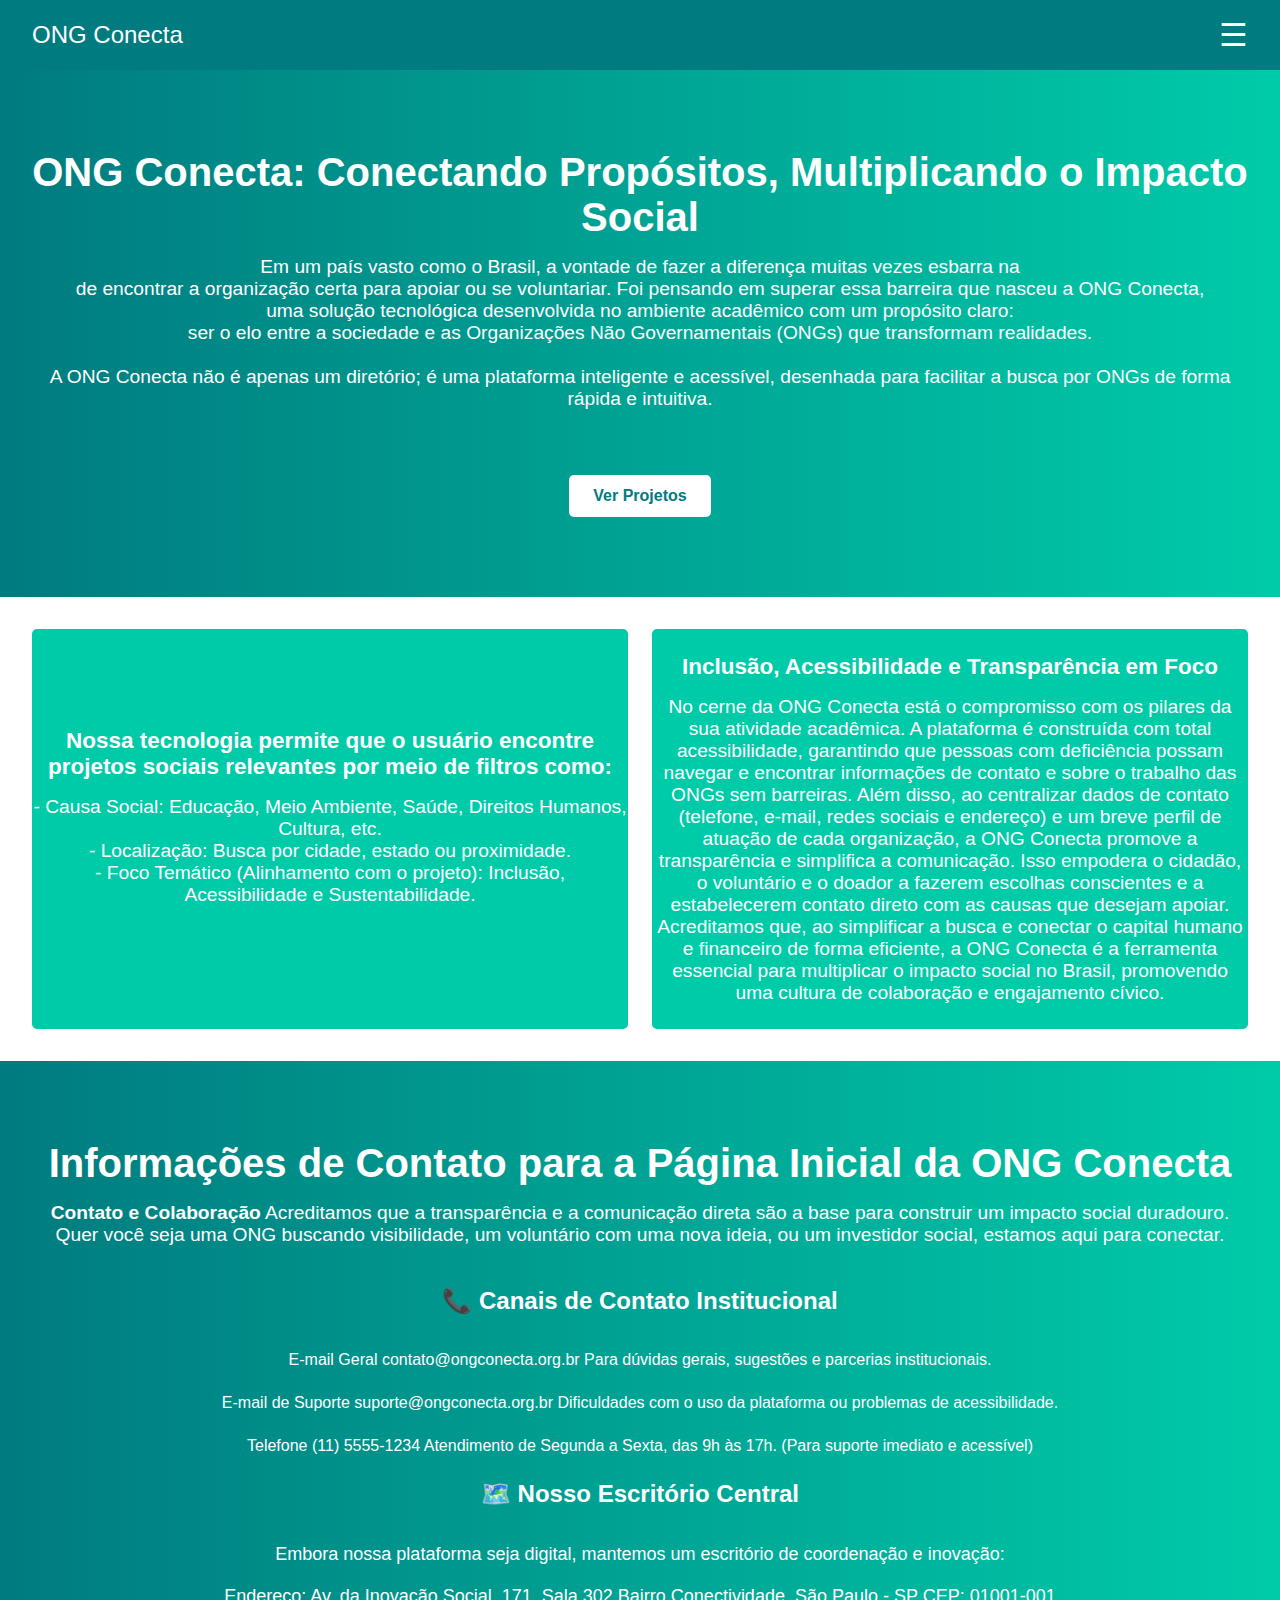
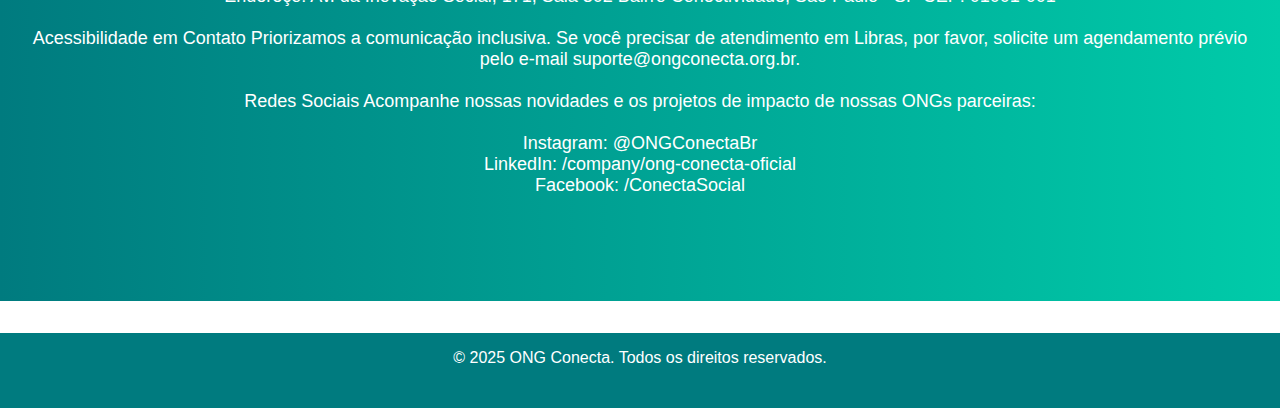
<file: index.html>
<!DOCTYPE html>
<html lang="pt-BR">

<head>
    <meta charset="UTF-8">
    <meta name="viewport" content="width=device-width, initial-scale=1.0">
    <meta name="description" content="Plataforma de gestão e engajamento para ONGs.">
    <title>ONG Conecta - Início</title>
    <link rel="stylesheet" href="assets/css/style.css">
    <link rel="icon" href="assets/images/favicon.png">
</head>

<body>
    <header>
        <a href="#" class="logo">ONG Conecta</a>

        <button class="toggle-button" id="menu-toggle">
            &#9776;
        </button>

        <nav class="navbar" id="mainNavbar">
            <ul>
                <li><a href="index.html">Início</a></li>
                <li><a href="pages/projects.html">Projetos</a></li>
                <li style="background-color: #fff; border-radius: 25px;"><a href="pages/cadastro.html"
                        style="color: #000;">Cadastrar</a></li>
            </ul>
        </nav>
    </header>

    <main>
        <section class="hero">
            <h2 class="hero-title">ONG Conecta: Conectando Propósitos, Multiplicando o Impacto Social</h2>
            <p class="hero-description">
                Em um país vasto como o Brasil, a vontade de fazer a diferença muitas vezes esbarra na <br /> de
                encontrar a organização certa para apoiar ou se voluntariar. Foi pensando em superar essa barreira que
                nasceu a ONG Conecta,<br /> uma solução tecnológica desenvolvida no ambiente acadêmico com um propósito
                claro:<br /> ser o elo entre a sociedade e as Organizações Não Governamentais (ONGs) que transformam
                realidades. <br /><br />
                A ONG Conecta não é apenas um diretório; é uma plataforma inteligente e acessível, desenhada para
                facilitar a busca por ONGs de forma rápida e intuitiva.
            </p>
            <a href="pages/projects.html" class="btn">Ver Projetos</a>
        </section>

        <section class="highlights">
            <article>
                <h3>Nossa tecnologia permite que o usuário encontre projetos sociais relevantes por
                    meio de filtros como:
                </h3>
                <p>
                    - Causa Social: Educação, Meio Ambiente, Saúde, Direitos Humanos, Cultura, etc. <br />
                    - Localização: Busca por cidade, estado ou proximidade. <br />
                    - Foco Temático (Alinhamento com o projeto): Inclusão, Acessibilidade e Sustentabilidade.
                </p>
            </article>

            <article>
                <h3 style="padding-top: 25px;">Inclusão, Acessibilidade e Transparência em Foco</h3>
                <p>
                    No cerne da ONG Conecta está o compromisso com os pilares da sua atividade acadêmica. A plataforma é
                    construída com total acessibilidade, garantindo que pessoas com deficiência possam navegar e
                    encontrar
                    informações de contato e sobre o trabalho das ONGs sem barreiras.

                    Além disso, ao centralizar dados de contato (telefone, e-mail, redes sociais e endereço) e um breve
                    perfil de atuação de cada organização, a ONG Conecta promove a transparência e simplifica a
                    comunicação.
                    Isso empodera o cidadão, o voluntário e o doador a fazerem escolhas conscientes e a estabelecerem
                    contato direto com as causas que desejam apoiar.

                    Acreditamos que, ao simplificar a busca e conectar o capital humano e financeiro de forma eficiente,
                    a
                    ONG Conecta é a ferramenta essencial para multiplicar o impacto social no Brasil, promovendo uma
                    cultura
                    de colaboração e engajamento cívico.
                </p>
            </article>
        </section>

        <section class="hero">
            <h2 class="hero-title">Informações de Contato para a Página Inicial da ONG Conecta</h2>
            <p class="hero-description">
                <strong>Contato e Colaboração</strong>
                Acreditamos que a transparência e a comunicação direta são a base para construir um impacto social
                duradouro. Quer você seja uma ONG buscando visibilidade, um voluntário com uma nova ideia, ou um
                investidor social, estamos aqui para conectar.
            </p>

            <h2>📞 Canais de Contato Institucional</h2>
            <br>
            <br>
            <p>E-mail Geral contato@ongconecta.org.br Para dúvidas gerais, sugestões e parcerias institucionais.</p>
            <p>E-mail de Suporte suporte@ongconecta.org.br Dificuldades com o uso da plataforma ou problemas de
                acessibilidade.</p>
            <p>Telefone (11) 5555-1234 Atendimento de Segunda a Sexta, das 9h às 17h. (Para suporte imediato e
                acessível)</p>

            <h2>🗺️ Nosso Escritório Central</h2>
            <br>
            <br>
            <p style="font-size: large;">
                Embora nossa plataforma seja digital, mantemos um escritório de coordenação e inovação:
                <br>
                <br>
                Endereço: Av. da Inovação Social, 171, Sala 302
                Bairro Conectividade, São Paulo - SP
                CEP: 01001-001
                <br>
                <br>
                Acessibilidade em Contato
                Priorizamos a comunicação inclusiva. Se você precisar de atendimento em Libras, por favor, solicite um
                agendamento prévio pelo e-mail suporte@ongconecta.org.br.
                <br>
                <br>
                Redes Sociais
                Acompanhe nossas novidades e os projetos de impacto de nossas ONGs parceiras:
                <br>
                <br>
                Instagram: @ONGConectaBr
                <br>
                LinkedIn: /company/ong-conecta-oficial
                <br>
                Facebook: /ConectaSocial
            </p>
        </section>

        <!--<section class="highlights">
            <article>
                <img src="https://picsum.photos/400/250" alt="Imagem de projeto">
                <h3>Educação para Todos</h3>
                <p>Capacitando jovens em situação de vulnerabilidade através da educação.</p>
            </article>
            <article>
                <img src="https://picsum.photos/401/250" alt="Imagem de projeto">
                <h3>Saúde e Esperança</h3>
                <p>Promovendo ações de saúde e bem-estar em comunidades carentes.</p>
            </article>
            <article>
                <img src="https://picsum.photos/402/250" alt="Imagem de projeto">
                <h3>Meio Ambiente Vivo</h3>
                <p>Campanhas de preservação ambiental e reflorestamento urbano.</p>
            </article>
        </section>-->
    </main>

    <footer>
        <p>&copy; 2025 ONG Conecta. Todos os direitos reservados.</p>
    </footer>
    <script src="assets/js/main.js"></script>
</body>

</html>
</file>
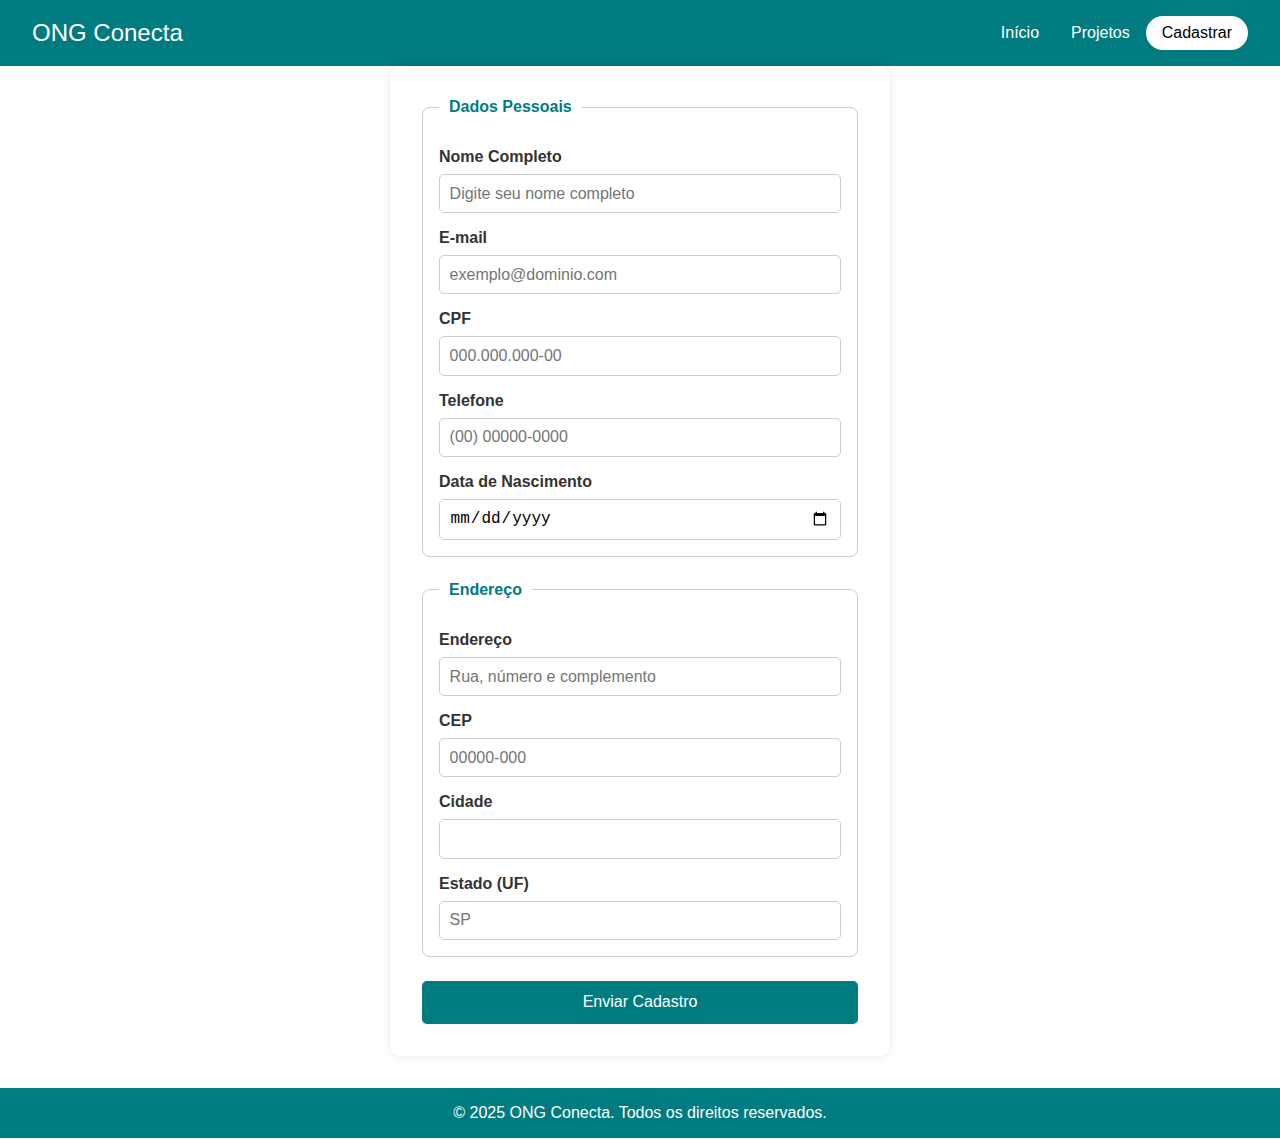
<file: pages/cadastro.html>
<!DOCTYPE html>
<html lang="pt-BR">

<head>
    <meta charset="UTF-8">
    <meta name="viewport" content="width=device-width, initial-scale=1.0">
    <meta name="description" content="Plataforma de gestão e engajamento para ONGs.">
    <title>ONG Conecta - Início</title>
    <link rel="stylesheet" href="../assets/css/cadastro.css">
    <link rel="icon" href="assets/images/favicon.png">
</head>

<body>
    <header>
        <a href="#" class="logo">ONG Conecta</a>

        <button class="toggle-button" id="menu-toggle">
            &#9776;
        </button>

        <nav class="navbar" id="mainNavbar">
            <ul>
                <li><a href="../index.html">Início</a></li>
                <li><a href="../pages/projects.html">Projetos</a></li>
                <li style="background-color: #fff; border-radius: 25px;"><a href="../pages/cadastro.html"
                        style="color: #000;">Cadastrar</a></li>
            </ul>
        </nav>
    </header>

    <main>
        <form id="form-voluntario" novalidate>
            <fieldset>
              <legend>Dados Pessoais</legend>
        
              <label for="nome">Nome Completo</label>
              <input type="text" id="nome" name="nome" placeholder="Digite seu nome completo" required minlength="5">
        
              <label for="email">E-mail</label>
              <input type="email" id="email" name="email" placeholder="exemplo@dominio.com" required>
        
              <label for="cpf">CPF</label>
              <input type="text" id="cpf" name="cpf" placeholder="000.000.000-00" required>
        
              <label for="telefone">Telefone</label>
              <input type="tel" id="telefone" name="telefone" placeholder="(00) 00000-0000" required>
        
              <label for="nascimento">Data de Nascimento</label>
              <input type="date" id="nascimento" name="nascimento" required>
            </fieldset>
        
            <fieldset>
              <legend>Endereço</legend>
        
              <label for="endereco">Endereço</label>
              <input type="text" id="endereco" name="endereco" placeholder="Rua, número e complemento" required>
        
              <label for="cep">CEP</label>
              <input type="text" id="cep" name="cep" placeholder="00000-000" required>
        
              <label for="cidade">Cidade</label>
              <input type="text" id="cidade" name="cidade" required>
        
              <label for="estado">Estado (UF)</label>
              <input type="text" id="estado" name="estado" maxlength="2" placeholder="SP" required>
            </fieldset>
        
            <button type="submit">Enviar Cadastro</button>
          </form>
    </main>

    <footer>
        <p>&copy; 2025 ONG Conecta. Todos os direitos reservados.</p>
    </footer>
    <script src="../assets/js/main.js"></script>
</body>

</html>
</file>
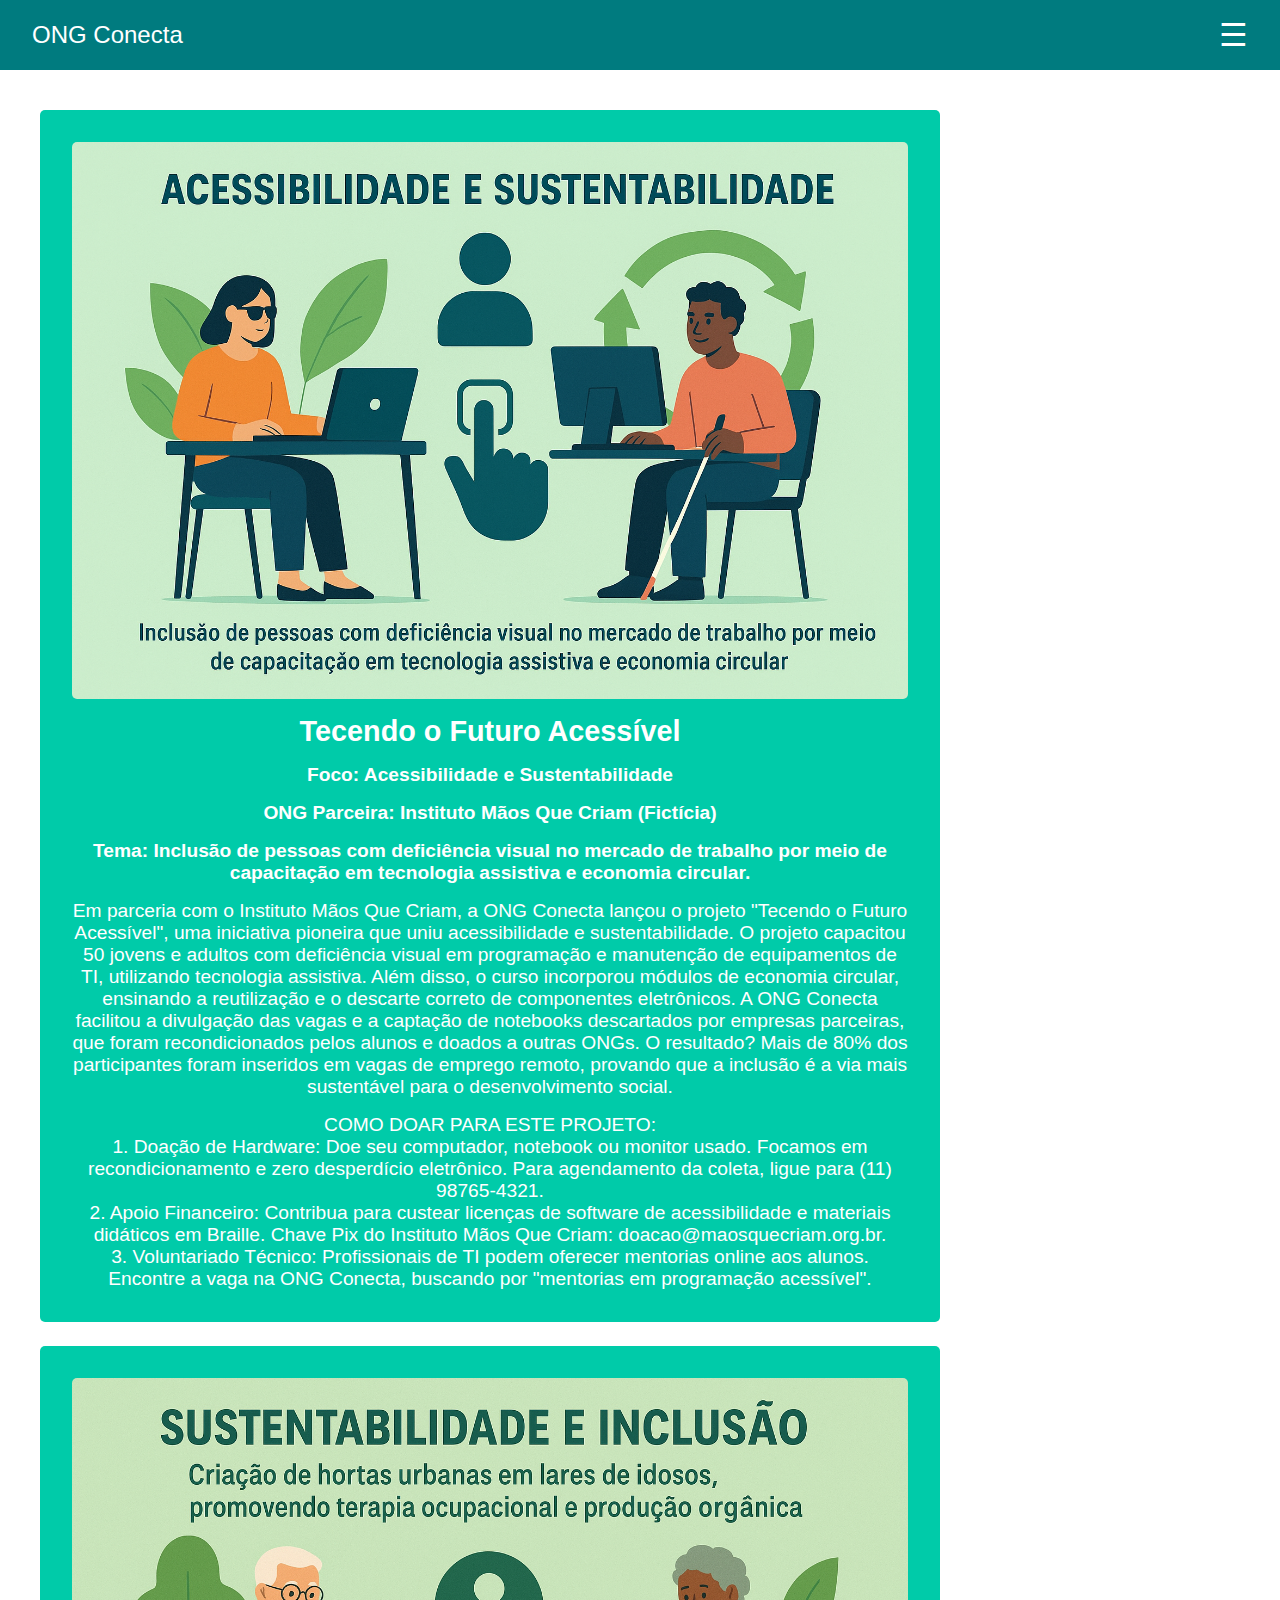
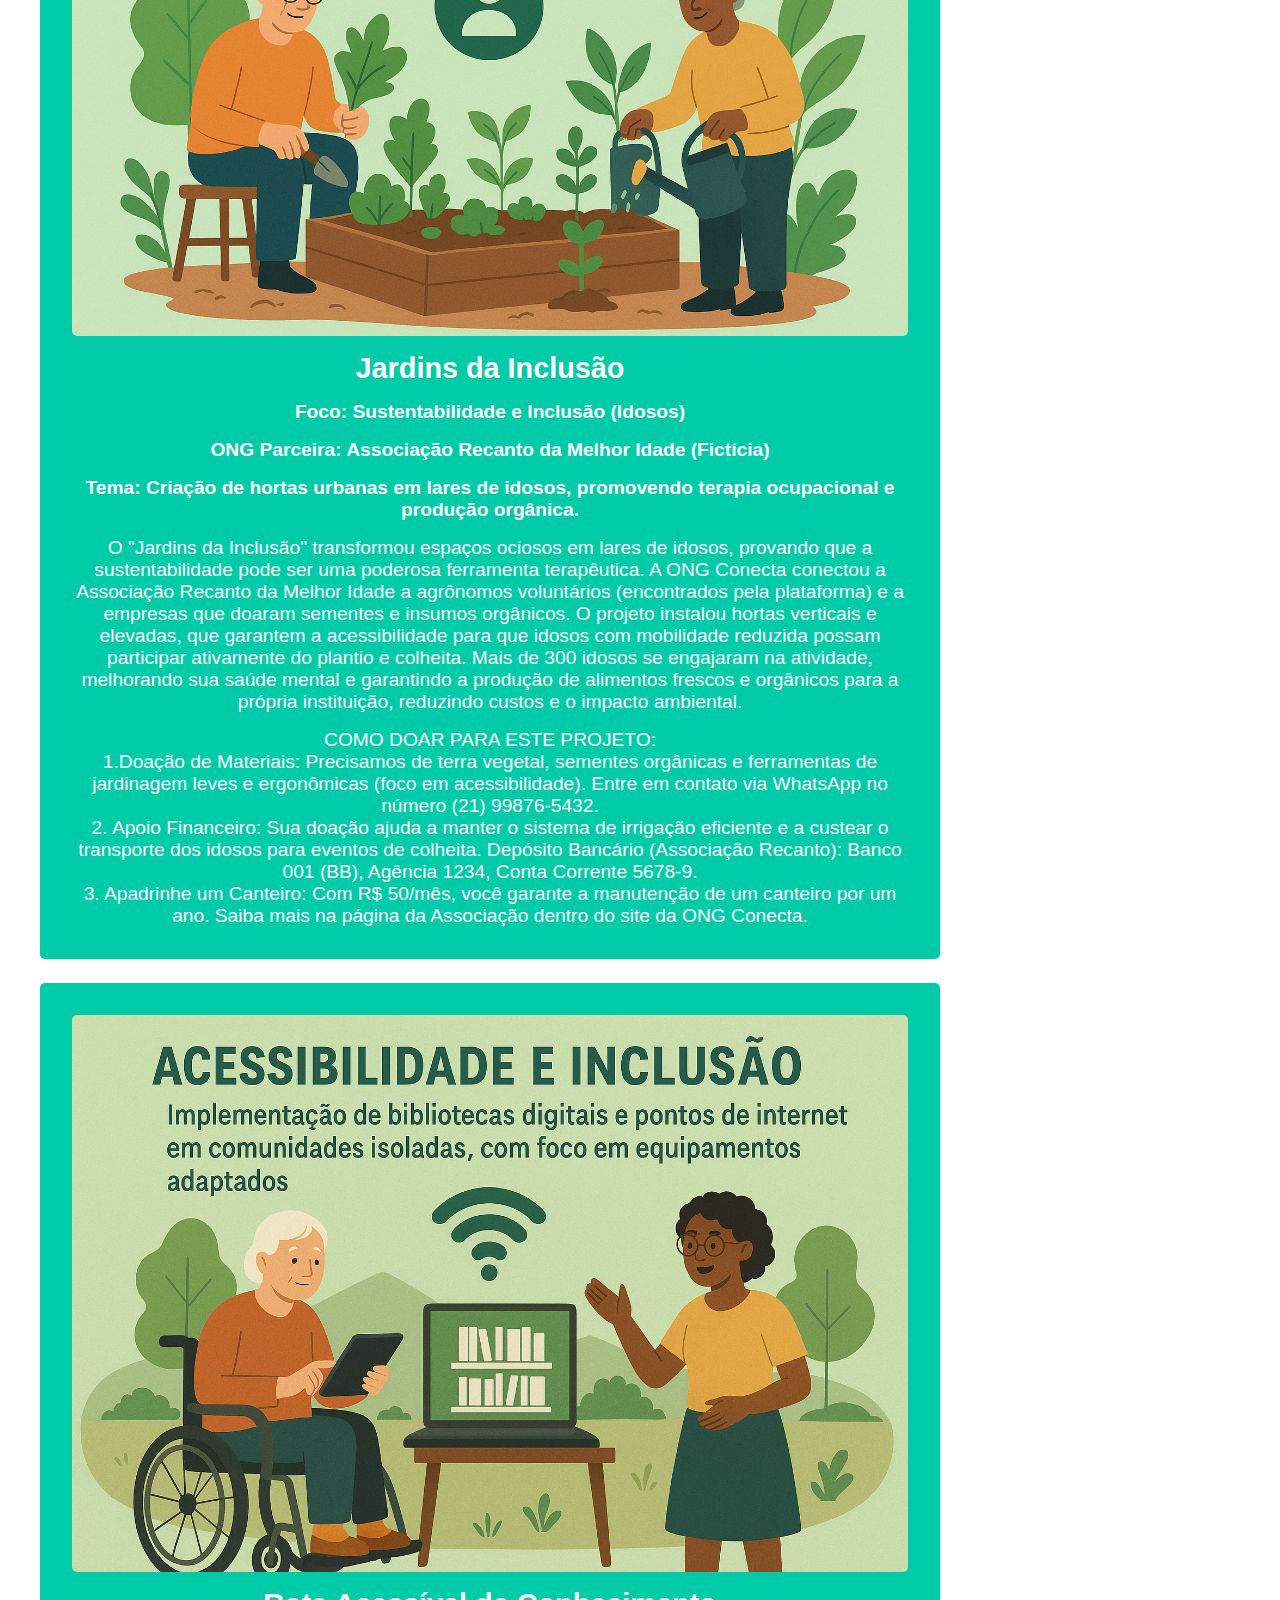
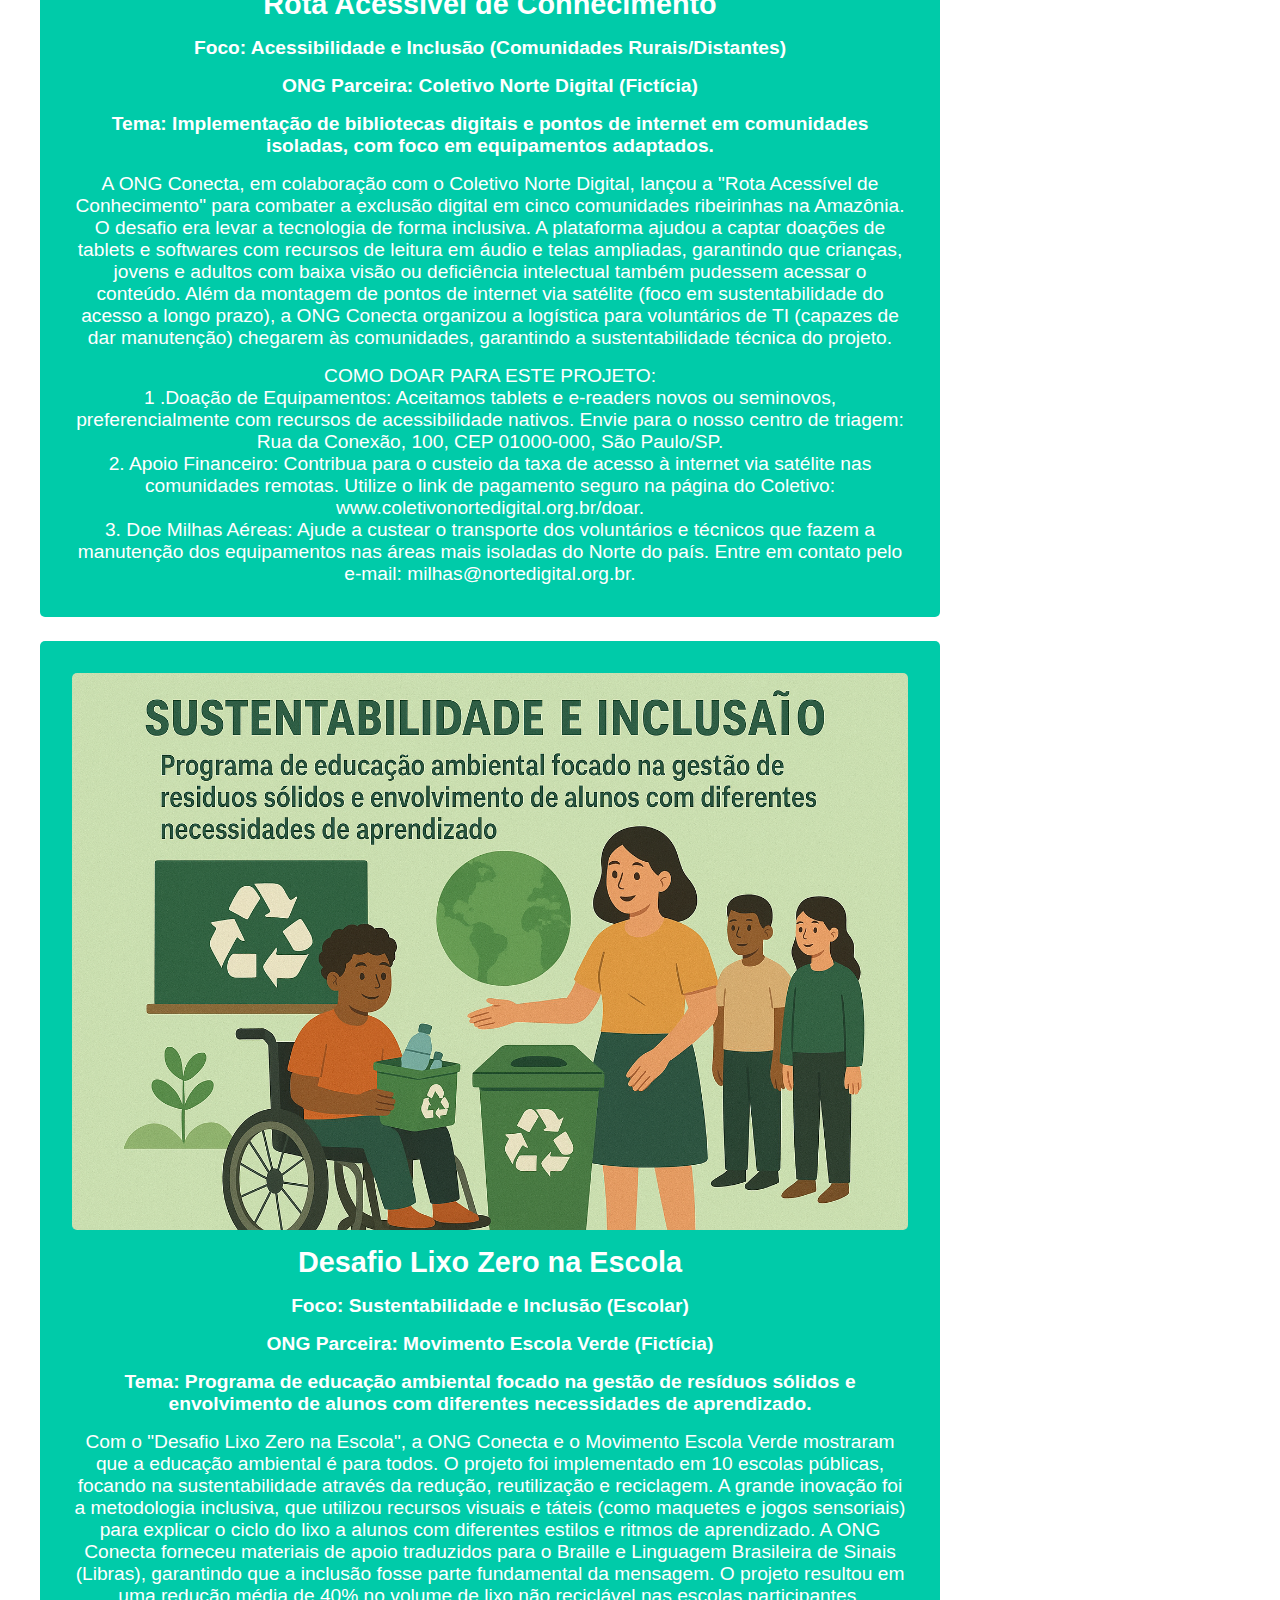
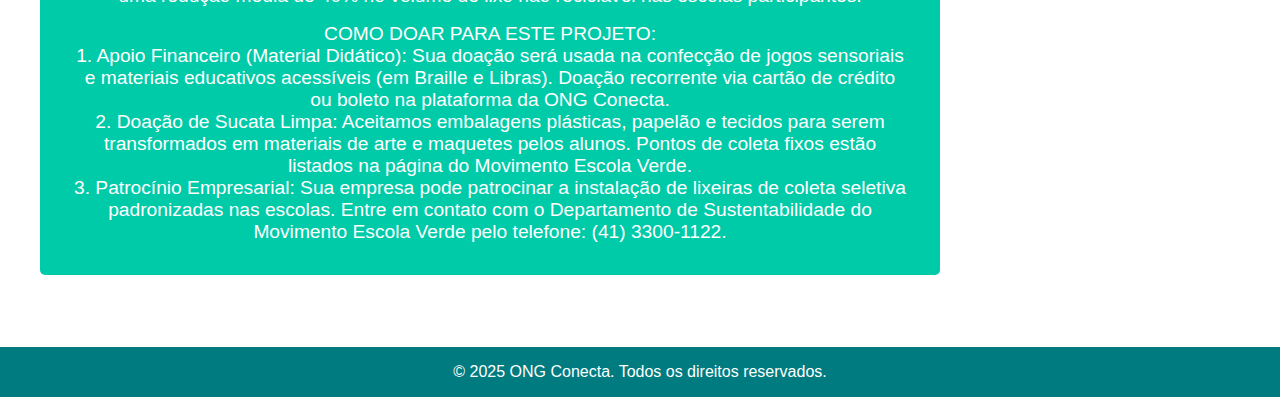
<file: pages/projects.html>
<!DOCTYPE html>
<html lang="pt-BR">

<head>
    <meta charset="UTF-8">
    <meta name="viewport" content="width=device-width, initial-scale=1.0">
    <meta name="description" content="Plataforma de gestão e engajamento para ONGs.">
    <title>ONG Conecta - Início</title>
    <link rel="stylesheet" href="../assets/css/projects.css">
    <link rel="icon" href="assets/images/favicon.png">
</head>

<body>
    <header>
        <a href="#" class="logo">ONG Conecta</a>

        <button class="toggle-button" id="menu-toggle">
            &#9776;
        </button>

        <nav class="navbar" id="mainNavbar">
            <ul>
                <li><a href="../index.html">Início</a></li>
                <li><a href="../pages/projects.html">Projetos</a></li>
                <li style="background-color: #fff; border-radius: 25px;"><a href="../pages/cadastro.html"
                        style="color: #000;">Cadastrar</a></li>
            </ul>
        </nav>
    </header>

    <main>
        <section class="highlights">
            <article>
                <img src="../assets/img/Def_visual.png" alt="Imagem representando acessibilidade">
                <h2>Tecendo o Futuro Acessível</h2>
                <h4>Foco: Acessibilidade e Sustentabilidade</h4>
                <h4>ONG Parceira: Instituto Mãos Que Criam (Fictícia)</h4>
                <h4>Tema: Inclusão de pessoas com deficiência visual no mercado de trabalho por meio de capacitação em
                    tecnologia assistiva e economia circular.</h4>
                <p>Em parceria com o Instituto Mãos Que Criam, a ONG Conecta lançou o projeto "Tecendo o Futuro
                    Acessível", uma iniciativa pioneira que uniu acessibilidade e sustentabilidade. O projeto capacitou
                    50 jovens e adultos com deficiência visual em programação e manutenção de equipamentos de TI,
                    utilizando tecnologia assistiva. Além disso, o curso incorporou módulos de economia circular,
                    ensinando a reutilização e o descarte correto de componentes eletrônicos. A ONG Conecta facilitou a
                    divulgação das vagas e a captação de notebooks descartados por empresas parceiras, que foram
                    recondicionados pelos alunos e doados a outras ONGs. O resultado? Mais de 80% dos participantes
                    foram inseridos em vagas de emprego remoto, provando que a inclusão é a via mais sustentável para o
                    desenvolvimento social.</p>
                <p>
                    COMO DOAR PARA ESTE PROJETO:
                    <br>
                    1. Doação de Hardware: Doe seu computador, notebook ou monitor usado. Focamos em recondicionamento e
                    zero desperdício eletrônico. Para agendamento da coleta, ligue para (11) 98765-4321.
                    <br>
                    2. Apoio Financeiro: Contribua para custear licenças de software de acessibilidade e materiais
                    didáticos em Braille. Chave Pix do Instituto Mãos Que Criam: doacao@maosquecriam.org.br.
                    <br>
                    3. Voluntariado Técnico: Profissionais de TI podem oferecer mentorias online aos alunos. Encontre a
                    vaga na ONG Conecta, buscando por "mentorias em programação acessível".
                </p>
            </article>

            <article>
                <img src="../assets/img/Idosos.png" alt="">
                <h2>Jardins da Inclusão</h2>
                <h4>Foco: Sustentabilidade e Inclusão (Idosos)</h4>
                <h4>ONG Parceira: Associação Recanto da Melhor Idade (Fictícia)</h4>
                <h4>Tema: Criação de hortas urbanas em lares de idosos, promovendo terapia ocupacional e produção
                    orgânica.</h4>
                <p>O "Jardins da Inclusão" transformou espaços ociosos em lares de idosos, provando que a
                    sustentabilidade pode ser uma poderosa ferramenta terapêutica. A ONG Conecta conectou a Associação
                    Recanto da Melhor Idade a agrônomos voluntários (encontrados pela plataforma) e a empresas que
                    doaram sementes e insumos orgânicos. O projeto instalou hortas verticais e elevadas, que garantem a
                    acessibilidade para que idosos com mobilidade reduzida possam participar ativamente do plantio e
                    colheita. Mais de 300 idosos se engajaram na atividade, melhorando sua saúde mental e garantindo a
                    produção de alimentos frescos e orgânicos para a própria instituição, reduzindo custos e o impacto
                    ambiental.</p>
                <p>
                    COMO DOAR PARA ESTE PROJETO:
                    <br>
                    1.Doação de Materiais: Precisamos de terra vegetal, sementes orgânicas e ferramentas de jardinagem
                    leves e ergonômicas (foco em acessibilidade). Entre em contato via WhatsApp no número (21)
                    99876-5432.
                    <br>
                    2. Apoio Financeiro: Sua doação ajuda a manter o sistema de irrigação eficiente e a custear o
                    transporte dos idosos para eventos de colheita. Depósito Bancário (Associação Recanto): Banco 001
                    (BB), Agência 1234, Conta Corrente 5678-9.
                    <br>
                    3. Apadrinhe um Canteiro: Com R$ 50/mês, você garante a manutenção de um canteiro por um ano. Saiba
                    mais na página da Associação dentro do site da ONG Conecta.
                </p>
            </article>

            <article>
                <img src="../assets/img/Comu_isoladas.png" alt="Imagem representando comunidades isoladas">
                <h2>Rota Acessível de Conhecimento</h2>
                <h4>Foco: Acessibilidade e Inclusão (Comunidades Rurais/Distantes)</h4>
                <h4>ONG Parceira: Coletivo Norte Digital (Fictícia)</h4>
                <h4>Tema: Implementação de bibliotecas digitais e pontos de internet em comunidades isoladas, com foco
                    em equipamentos adaptados.</h4>
                <p>A ONG Conecta, em colaboração com o Coletivo Norte Digital, lançou a "Rota Acessível de Conhecimento"
                    para combater a exclusão digital em cinco comunidades ribeirinhas na Amazônia. O desafio era levar a
                    tecnologia de forma inclusiva. A plataforma ajudou a captar doações de tablets e softwares com
                    recursos de leitura em áudio e telas ampliadas, garantindo que crianças, jovens e adultos com baixa
                    visão ou deficiência intelectual também pudessem acessar o conteúdo. Além da montagem de pontos de
                    internet via satélite (foco em sustentabilidade do acesso a longo prazo), a ONG Conecta organizou a
                    logística para voluntários de TI (capazes de dar manutenção) chegarem às comunidades, garantindo a
                    sustentabilidade técnica do projeto.</p>
                <p>
                    COMO DOAR PARA ESTE PROJETO:
                    <br>
                    1 .Doação de Equipamentos: Aceitamos tablets e e-readers novos ou seminovos, preferencialmente com
                    recursos de acessibilidade nativos. Envie para o nosso centro de triagem: Rua da Conexão, 100, CEP
                    01000-000, São Paulo/SP.
                    <br>
                    2. Apoio Financeiro: Contribua para o custeio da taxa de acesso à internet via satélite nas
                    comunidades remotas. Utilize o link de pagamento seguro na página do Coletivo:
                    www.coletivonortedigital.org.br/doar.
                    <br>
                    3. Doe Milhas Aéreas: Ajude a custear o transporte dos voluntários e técnicos que fazem a manutenção
                    dos equipamentos nas áreas mais isoladas do Norte do país. Entre em contato pelo e-mail:
                    milhas@nortedigital.org.br.
                </p>
            </article>

            <article>
                <img src="../assets/img/Edu_ambiental.png" alt="Imagem representando educação ambiental">
                <h2>Desafio Lixo Zero na Escola</h2>
                <h4>Foco: Sustentabilidade e Inclusão (Escolar)</h4>
                <h4>ONG Parceira: Movimento Escola Verde (Fictícia)</h4>
                <h4>Tema: Programa de educação ambiental focado na gestão de resíduos sólidos e envolvimento de alunos
                    com diferentes necessidades de aprendizado.</h4>
                <p>Com o "Desafio Lixo Zero na Escola", a ONG Conecta e o Movimento Escola Verde mostraram que a
                    educação ambiental é para todos. O projeto foi implementado em 10 escolas públicas, focando na
                    sustentabilidade através da redução, reutilização e reciclagem. A grande inovação foi a metodologia
                    inclusiva, que utilizou recursos visuais e táteis (como maquetes e jogos sensoriais) para explicar o
                    ciclo do lixo a alunos com diferentes estilos e ritmos de aprendizado. A ONG Conecta forneceu
                    materiais de apoio traduzidos para o Braille e Linguagem Brasileira de Sinais (Libras), garantindo
                    que a inclusão fosse parte fundamental da mensagem. O projeto resultou em uma redução média de 40%
                    no volume de lixo não reciclável nas escolas participantes.</p>
                <p>
                    COMO DOAR PARA ESTE PROJETO:
                    <br>
                    1. Apoio Financeiro (Material Didático): Sua doação será usada na confecção de jogos sensoriais e
                    materiais educativos acessíveis (em Braille e Libras). Doação recorrente via cartão de crédito ou
                    boleto na plataforma da ONG Conecta.
                    <br>
                    2. Doação de Sucata Limpa: Aceitamos embalagens plásticas, papelão e tecidos para serem
                    transformados em materiais de arte e maquetes pelos alunos. Pontos de coleta fixos estão listados na
                    página do Movimento Escola Verde.
                    <br>
                    3. Patrocínio Empresarial: Sua empresa pode patrocinar a instalação de lixeiras de coleta seletiva
                    padronizadas nas escolas. Entre em contato com o Departamento de Sustentabilidade do Movimento
                    Escola Verde pelo telefone: (41) 3300-1122.
                </p>
            </article>
        </section>
    </main>

    <footer>
        <p>&copy; 2025 ONG Conecta. Todos os direitos reservados.</p>
    </footer>
    <script src="../assets/js/main.js"></script>
</body>

</html>
</file>
<file: assets/css/style.css>
:root {
    --primary-color: #007b7f;
    --secondary-color: #00cba9;
    --text-color: #333;
    --bg-color: #fff;
    --font-primary: 'Poppins', sans-serif;
}

* {
    margin: 0;
    padding: 0;
    box-sizing: border-box;
}

body {
    font-family: var(--font-primary);
    color: var(--text-color);
    background-color: var(--bg-color);
}

/* Estilos Gerais (para desktop/telas grandes) */
header {
    display: flex;
    justify-content: space-between;
    align-items: center;
    padding: 1rem 2rem;
    background-color: var(--primary-color);
    color: white;
}

.logo {
    color: white;
    text-decoration: none;
    font-size: 1.5rem;
}

.navbar ul {
    list-style: none;
    padding: 0;
    margin: 0;
    display: flex; /* Links lado a lado em telas grandes */
}

.navbar a {
    color: white;
    text-decoration: none;
    padding: 0.5rem 1rem;
    display: block;
}

.navbar a:hover {
    color: white;
    text-decoration: underline;
    padding: 0.5rem 1rem;
    display: block;
}

/* Oculta o botão de toggle por padrão em telas grandes */
.toggle-button {
    display: none;
    background: none;
    border: none;
    color: white;
    font-size: 2rem;
    cursor: pointer;
}

.hero {
    text-align: center;
    padding: 5rem 2rem;
    background: linear-gradient(to right, var(--primary-color), var(--secondary-color));
    color: #fff;
}

.hero .btn {
    display: inline-block;
    margin-top: 1.5rem;
    padding: 0.75rem 1.5rem;
    background-color: #fff;
    color: var(--primary-color);
    border-radius: 5px;
    font-weight: 600;
    text-decoration: none;
}

.hero .btn:hover {
    display: inline-block;
    margin-top: 1.5rem;
    padding: 0.75rem 1.5rem;
    background-color: #fff;
    color: var(--primary-color);
    border-radius: 5px;
    font-weight: 600;
    text-decoration: underline;
}

.hero-title {
    font-size: 2.5rem;
    font-weight: 600;
    margin-bottom: 1rem;
}

.hero-description {
    font-size: 1.2rem;
    margin-bottom: 1rem;
}

.hero-description {
    display: block;
    content: "";
    margin-bottom: 1rem;
}

.about-section {
    gap: 1.5rem;
    padding: 2rem;
    text-align: left;
    display: grid;
    grid-column: auto;
}

.highlights {
    display: grid;
    grid-template-columns: repeat(auto-fit, minmax(300px, 1fr));
    gap: 1.5rem;
    padding: 2rem;
}

article {
    display: flex;
    flex-direction: column;
    align-items: center;
    justify-content: center;
    gap: 1rem;
    padding: 1rem;
    background-color: var(--secondary-color);
    border-radius: 5px;
    width: 100%;
    height: 100%;
    margin: 0;
    padding: 0;
    box-sizing: border-box;
    text-align: center;
    color: #fff;
    font-size: 1.2rem;
}

img {
    padding-top: 25px;
    padding-bottom: 25px;
    justify-content: center;
}

p {
    padding-bottom: 25px;
}

footer {
    text-align: center;
    background-color: var(--primary-color);
    color: #fff;
    padding: 1rem;
    margin-top: 2rem;
}

/* --- Estilos para Telas Pequenas (Responsividade) --- */
@media (min-width: 300px) and (max-width: 1280px) {
    .toggle-button {
        display: block;
    }
    
    .navbar {
        position: absolute;
        top: 60px;
        left: 0;
        width: 100%;
        background-color: var(--primary-color);
        max-height: 0;
        overflow: hidden;
        transition: max-height 0.3s ease-out;
    }

    .navbar ul {
        flex-direction: column;
        padding: 10px 0;
    }

    .navbar.active {
        max-height: 300px; /* Um valor grande o suficiente para mostrar todo o conteúdo */
        /* Outra opção é usar display: block/flex; quando ativo e display: none; quando inativo,
           mas max-height/overflow: hidden permite uma animação mais agradável. */
    }

    article {
        display: flex;
        flex-direction: column;
        align-items: center;
        justify-content: center;
        gap: 1rem;
        padding: 1rem;
        background-color: var(--secondary-color);
        border-radius: 5px;
        width: 100%;
        height: 100%;
        margin: 0;
        padding: 0;
        box-sizing: border-box;
        text-align: center;
        color: #fff;
        font-size: 1.2rem;
    }

    img {
        width: 80%;
        height: 80%;
        padding-top: 25px;
        padding-bottom: 25px;
        justify-content: center;
    }
}
</file>
<file: assets/css/cadastro.css>
:root {
    --primary-color: #007b7f;
    --secondary-color: #00cba9;
    --text-color: #333;
    --bg-color: #fff;
    --font-primary: 'Poppins', sans-serif;
}

* {
    margin: 0;
    padding: 0;
    box-sizing: border-box;
}

body {
    font-family: var(--font-primary);
    color: var(--text-color);
    background-color: var(--bg-color);
}

/* Estilos Gerais (para desktop/telas grandes) */
header {
    display: flex;
    justify-content: space-between;
    align-items: center;
    padding: 1rem 2rem;
    background-color: var(--primary-color);
    color: white;
}

.logo {
    color: white;
    text-decoration: none;
    font-size: 1.5rem;
}

.navbar ul {
    list-style: none;
    padding: 0;
    margin: 0;
    display: flex; /* Links lado a lado em telas grandes */
}

.navbar a {
    color: white;
    text-decoration: none;
    padding: 0.5rem 1rem;
    display: block;
}

.navbar a:hover {
    color: white;
    text-decoration: underline;
    padding: 0.5rem 1rem;
    display: block;
}

/* Oculta o botão de toggle por padrão em telas grandes */
.toggle-button {
    display: none;
    background: none;
    border: none;
    color: white;
    font-size: 2rem;
    cursor: pointer;
}

main {
    display: flex;
    justify-content: center;
    align-items: center;
}

form {
    background: #fff;
    padding: 2rem;
    border-radius: 10px;
    width: 100%;
    max-width: 500px;
    box-shadow: 0 0 10px rgba(0, 0, 0, 0.1);
}

fieldset {
    border: 1px solid #ccc;
    margin-bottom: 1.5rem;
    padding: 1rem;
    border-radius: 8px;
}

legend {
    font-weight: bold;
    color: #007b7f;
    padding: 0 10px;
}

label {
    display: block;
    margin-bottom: 0.5rem;
    margin-top: 1rem;
    font-weight: 600;
}

input {
    width: 100%;
    padding: 0.6rem;
    border: 1px solid #ccc;
    border-radius: 5px;
    font-size: 1rem;
}

input:focus {
    border-color: #007b7f;
    outline: none;
}

button {
    width: 100%;
    background-color: #007b7f;
    color: #fff;
    border: none;
    padding: 0.8rem;
    font-size: 1rem;
    border-radius: 5px;
    cursor: pointer;
    transition: 0.3s;
}

button:hover {
    background-color: #00cba9;
}

footer {
    text-align: center;
    background-color: var(--primary-color);
    color: #fff;
    padding: 1rem;
    margin-top: 2rem;
}

/* --- Estilos para Telas Pequenas (Responsividade) --- */
@media (min-width: 300px) and (max-width: 448px) {
    .toggle-button {
        display: block;
    }
    
    .navbar {
        position: absolute;
        top: 60px;
        left: 0;
        width: 100%;
        background-color: var(--primary-color);
        max-height: 0;
        overflow: hidden;
        transition: max-height 0.3s ease-out;
    }

    .navbar ul {
        flex-direction: column;
        padding: 10px 0;
    }

    .navbar.active {
        max-height: 300px; /* Um valor grande o suficiente para mostrar todo o conteúdo */
        /* Outra opção é usar display: block/flex; quando ativo e display: none; quando inativo,
           mas max-height/overflow: hidden permite uma animação mais agradável. */
    }
}
</file>
<file: assets/css/projects.css>
:root {
    --primary-color: #007b7f;
    --secondary-color: #00cba9;
    --text-color: #333;
    --bg-color: #fff;
    --font-primary: 'Poppins', sans-serif;
}

* {
    margin: 0;
    padding: 0;
    box-sizing: border-box;
}

body {
    font-family: var(--font-primary);
    color: var(--text-color);
    background-color: var(--bg-color);
}

/* Estilos Gerais (para desktop/telas grandes) */
header {
    display: flex;
    justify-content: space-between;
    align-items: center;
    padding: 1rem 2rem;
    background-color: var(--primary-color);
    color: white;
}

.logo {
    color: white;
    text-decoration: none;
    font-size: 1.5rem;
}

.navbar ul {
    list-style: none;
    padding: 0;
    margin: 0;
    display: flex; /* Links lado a lado em telas grandes */
}

.navbar a {
    color: white;
    text-decoration: none;
    padding: 0.5rem 1rem;
    display: block;
}

.navbar a:hover {
    color: white;
    text-decoration: underline;
    padding: 0.5rem 1rem;
    display: block;
}

/* Oculta o botão de toggle por padrão em telas grandes */
.toggle-button {
    display: none;
    background: none;
    border: none;
    color: white;
    font-size: 2rem;
    cursor: pointer;
}

.highlights {
    display: grid;
    grid-template-columns: repeat(auto-fit, minmax(600px, 1fr));
    gap: 1.5rem;
    padding: 2.5rem;
}

article {
    display: flex;
    flex-direction: column;
    align-items: center;
    justify-content: center;
    gap: 1rem;
    padding: 2rem;
    background-color: var(--secondary-color);
    border-radius: 5px;
    width: 100%;
    height: 100%;
    box-sizing: border-box;
    text-align: center;
    color: #fff;
    font-size: 1.2rem;
}

img {
    max-width: 100%;
    height: auto;
    border-radius: 5px;
}

footer {
    text-align: center;
    background-color: var(--primary-color);
    color: #fff;
    padding: 1rem;
    margin-top: 2rem;
}

/* --- Estilos para Telas Pequenas (Responsividade) --- */
@media (min-width: 300px) and (max-width: 448px) {
    .toggle-button {
        display: block;
    }
    
    .navbar {
        position: absolute;
        top: 60px;
        left: 0;
        width: 100%;
        background-color: var(--primary-color);
        max-height: 0;
        overflow: hidden;
        transition: max-height 0.3s ease-out;
    }

    .navbar ul {
        flex-direction: column;
        padding: 10px 0;
    }

    .navbar.active {
        max-height: 300px; /* Um valor grande o suficiente para mostrar todo o conteúdo */
        /* Outra opção é usar display: block/flex; quando ativo e display: none; quando inativo,
           mas max-height/overflow: hidden permite uma animação mais agradável. */
    }

    article {
        display: flex;
        flex-direction: column;
        align-items: center;
        justify-content: center;
        gap: 1rem;
        padding: 2rem;
        background-color: var(--secondary-color);
        border-radius: 5px;
        width: 55%;
        height: 100%;
        box-sizing: border-box;
        text-align: center;
        color: #fff;
        font-size: 1.2rem;
    }
}

@media (min-width: 449px) and (max-width: 1280px) {
    .toggle-button {
        display: block;
    }
    
    .navbar {
        position: absolute;
        top: 60px;
        left: 0;
        width: 100%;
        background-color: var(--primary-color);
        max-height: 0;
        overflow: hidden;
        transition: max-height 0.3s ease-out;
    }

    .navbar ul {
        flex-direction: column;
        padding: 10px 0;
    }

    .navbar.active {
        max-height: 300px; /* Um valor grande o suficiente para mostrar todo o conteúdo */
        /* Outra opção é usar display: block/flex; quando ativo e display: none; quando inativo,
           mas max-height/overflow: hidden permite uma animação mais agradável. */
    }

    article {
        display: flex;
        flex-direction: column;
        align-items: center;
        justify-content: center;
        gap: 1rem;
        padding: 2rem;
        background-color: var(--secondary-color);
        border-radius: 5px;
        width: 75%;
        height: 100%;
        box-sizing: border-box;
        text-align: center;
        color: #fff;
        font-size: 1.2rem;
    }
}
</file>
